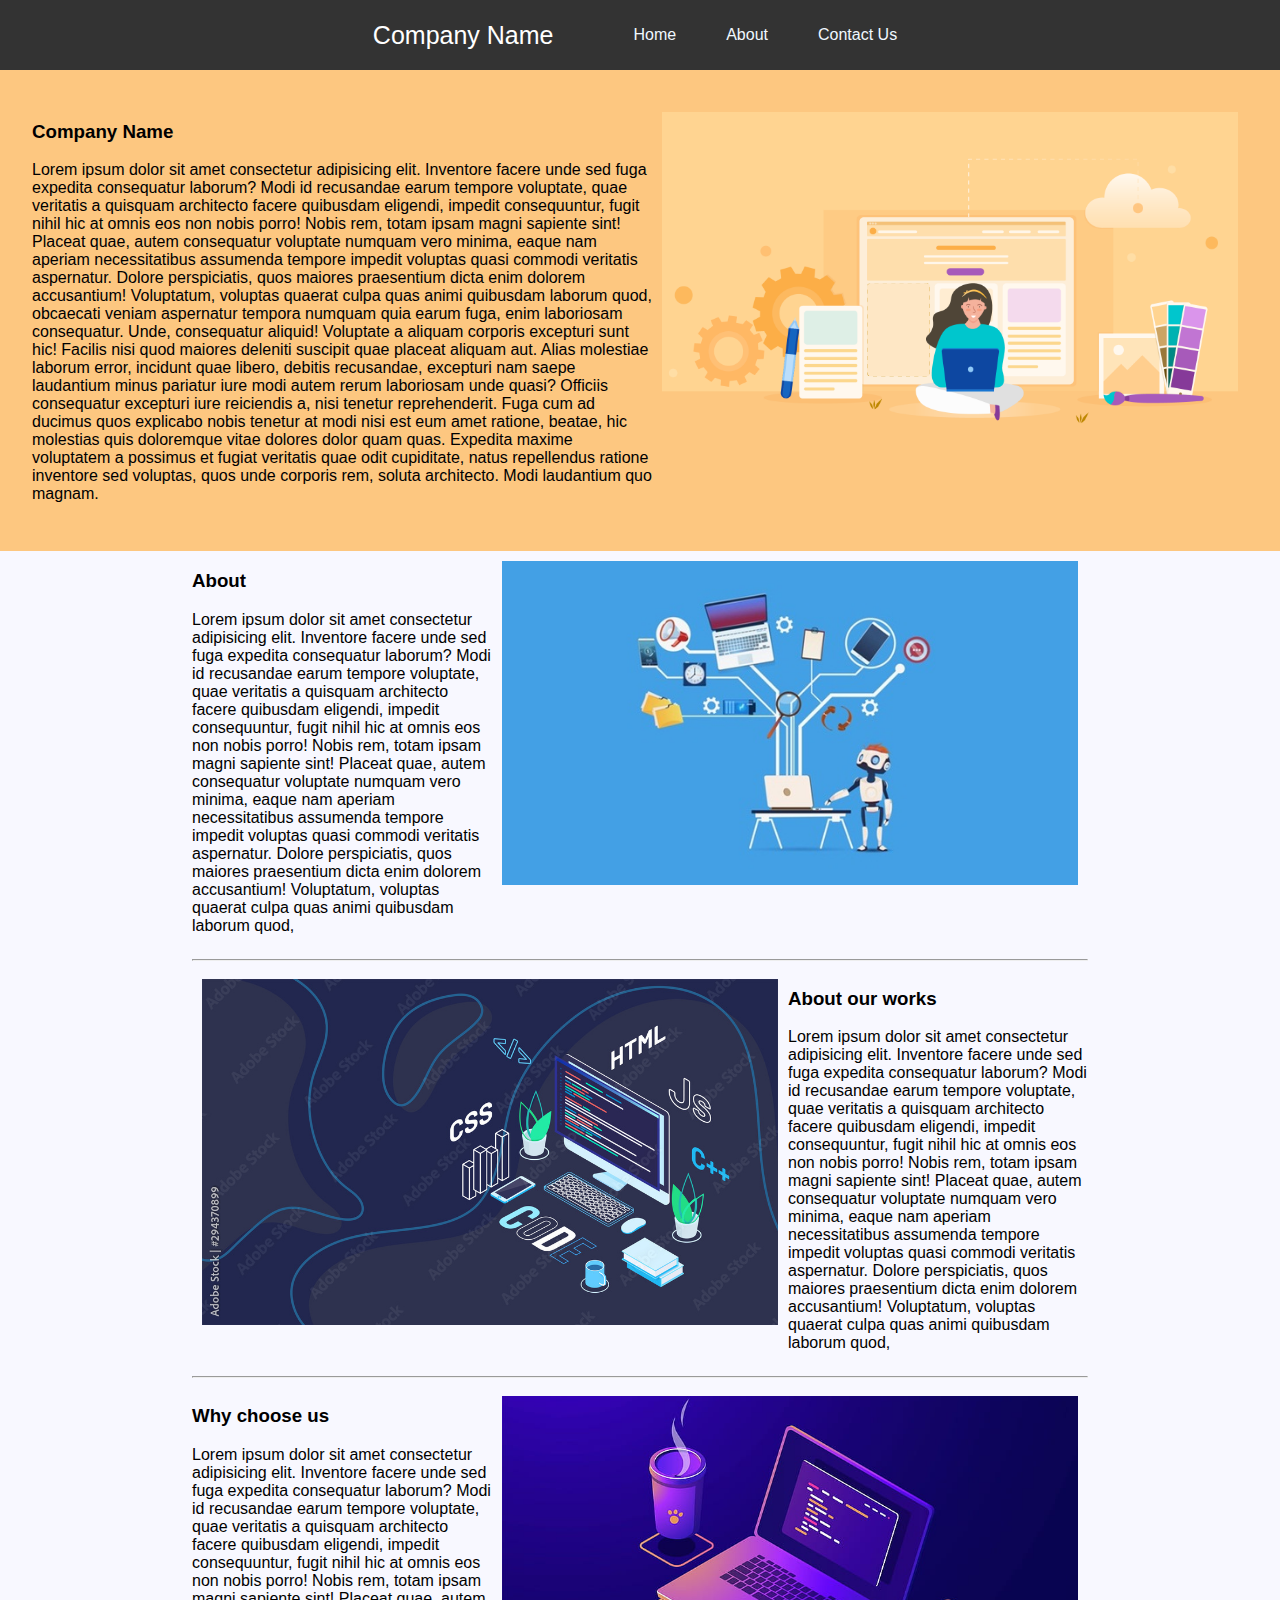
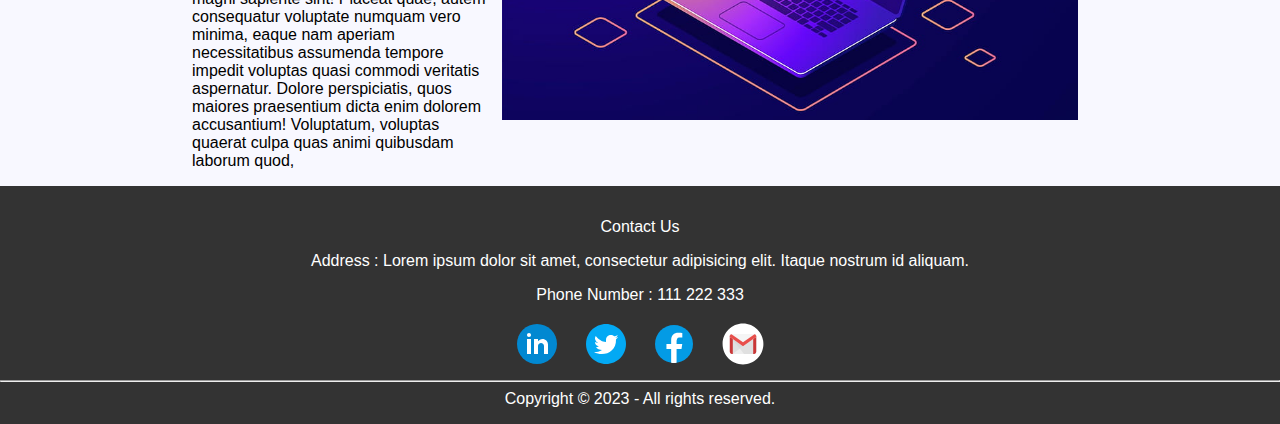
<file: Task_1/index.html>
<!DOCTYPE html>
<html lang="en">

<head>
    <meta charset="UTF-8">
    <meta name="viewport" content="width=device-width, initial-scale=1.0">
    <link rel="stylesheet" href="style.css">
    <link rel="shortcut icon" href="./images/icons8-tech-16.png" type="image/x-icon">
    <title>Landing Page</title>
</head>

<body>
    <div>
        <header>
            <nav>
                <div class="navbar-container">
                    <a class="brand-name" href="#">Company Name</a>
                    <ul class="navbar-list">
                        <li><a href="#">Home</a></li>
                        <li><a href="#about">About</a></li>
                        <li><a href="#contactUs">Contact Us</a></li>
                    </ul>
                </div>
            </nav>
        </header>
        <main>
            <div class="introduction">
                <div class="intro-left">
                    <h3>Company Name</h3>
                    <p>Lorem ipsum dolor sit amet consectetur adipisicing elit. Inventore facere unde sed fuga expedita
                        consequatur laborum? Modi id recusandae earum tempore voluptate, quae veritatis a quisquam
                        architecto facere quibusdam eligendi, impedit consequuntur, fugit nihil hic at omnis eos non
                        nobis porro! Nobis rem, totam ipsam magni sapiente sint! Placeat quae, autem consequatur
                        voluptate numquam vero minima, eaque nam aperiam necessitatibus assumenda tempore impedit
                        voluptas quasi commodi veritatis aspernatur. Dolore perspiciatis, quos maiores praesentium dicta
                        enim dolorem accusantium! Voluptatum, voluptas quaerat culpa quas animi quibusdam laborum quod,
                        obcaecati veniam aspernatur tempora numquam quia earum fuga, enim laboriosam consequatur. Unde,
                        consequatur aliquid! Voluptate a aliquam corporis excepturi sunt hic! Facilis nisi quod maiores
                        deleniti suscipit quae placeat aliquam aut. Alias molestiae laborum error, incidunt quae libero,
                        debitis recusandae, excepturi nam saepe laudantium minus pariatur iure modi autem rerum
                        laboriosam unde quasi? Officiis consequatur excepturi iure reiciendis a, nisi tenetur
                        reprehenderit. Fuga cum ad ducimus quos explicabo nobis tenetur at modi nisi est eum amet
                        ratione, beatae, hic molestias quis doloremque vitae dolores dolor quam quas. Expedita maxime
                        voluptatem a possimus et fugiat veritatis quae odit cupiditate, natus repellendus ratione
                        inventore sed voluptas, quos unde corporis rem, soluta architecto. Modi laudantium quo magnam.
                    </p>
                </div>
                <div class="intro-right">
                    <img src="./images/intro-img.png" alt="">  
                </div>
            </div>
            <div class="about" id="about">
                <div class="about-1">
                    <div >
                        <h3>About</h3>
                        <p>Lorem ipsum dolor sit amet consectetur adipisicing elit. Inventore facere unde sed fuga expedita
                            consequatur laborum? Modi id recusandae earum tempore voluptate, quae veritatis a quisquam
                            architecto facere quibusdam eligendi, impedit consequuntur, fugit nihil hic at omnis eos non
                            nobis porro! Nobis rem, totam ipsam magni sapiente sint! Placeat quae, autem consequatur
                            voluptate numquam vero minima, eaque nam aperiam necessitatibus assumenda tempore impedit
                            voluptas quasi commodi veritatis aspernatur. Dolore perspiciatis, quos maiores praesentium dicta
                            enim dolorem accusantium! Voluptatum, voluptas quaerat culpa quas animi quibusdam laborum quod,
                        </p>
                    </div>
                    <div>
                        <img src="./images/intro-img-1.jpeg" alt="">  
                    </div>
                </div>
                <hr>
                <div class="about-2">
                    <div>
                        <img src="./images/intro-img-2.png" alt="">  
                    </div>
                    <div >
                        <h3>About our works</h3>
                        <p>Lorem ipsum dolor sit amet consectetur adipisicing elit. Inventore facere unde sed fuga expedita
                            consequatur laborum? Modi id recusandae earum tempore voluptate, quae veritatis a quisquam
                            architecto facere quibusdam eligendi, impedit consequuntur, fugit nihil hic at omnis eos non
                            nobis porro! Nobis rem, totam ipsam magni sapiente sint! Placeat quae, autem consequatur
                            voluptate numquam vero minima, eaque nam aperiam necessitatibus assumenda tempore impedit
                            voluptas quasi commodi veritatis aspernatur. Dolore perspiciatis, quos maiores praesentium dicta
                            enim dolorem accusantium! Voluptatum, voluptas quaerat culpa quas animi quibusdam laborum quod,
                        </p>
                    </div>
                </div>
                <hr>
                <div class="about-3">
                    <div >
                        <h3>Why choose us</h3>
                        <p>Lorem ipsum dolor sit amet consectetur adipisicing elit. Inventore facere unde sed fuga expedita
                            consequatur laborum? Modi id recusandae earum tempore voluptate, quae veritatis a quisquam
                            architecto facere quibusdam eligendi, impedit consequuntur, fugit nihil hic at omnis eos non
                            nobis porro! Nobis rem, totam ipsam magni sapiente sint! Placeat quae, autem consequatur
                            voluptate numquam vero minima, eaque nam aperiam necessitatibus assumenda tempore impedit
                            voluptas quasi commodi veritatis aspernatur. Dolore perspiciatis, quos maiores praesentium dicta
                            enim dolorem accusantium! Voluptatum, voluptas quaerat culpa quas animi quibusdam laborum quod,
                        </p>
                    </div>
                    <div>
                        <img src="./images/intro-img-3.png" alt=""> 
                    </div>
                </div>
            </div>
        </main>
        <footer id="contactUs">
            <p >Contact Us</p>
            <p class="address">Address : Lorem ipsum dolor sit amet, consectetur adipisicing elit. Itaque nostrum id aliquam.</p>
            <p class="address">Phone Number : 111 222 333</p>
            <div class="social-icons">
                <a href="" target="_blank" title="Linkedin"><img src="./images/icons8-linkedin.svg" alt="Linkedin"></a>
                <a href="" target="_blank" title="Twitter"><img src="./images/icons8-twitter.svg" alt="Twitter"></a>
                <a href="" target="_blank" title="Facebook"><img src="./images/icons8-facebook.svg" alt="Facebook"></a>
                <a  href="mailto:someone@example.com" target="_blank" title="Gmail"><img src="./images/icons8-gmail.svg" alt="Gmail"></a>
            </div>
            <hr>
            Copyright &#169; 2023 - All rights reserved.       
        </footer>
    </div>
</body>

</html>
</file>
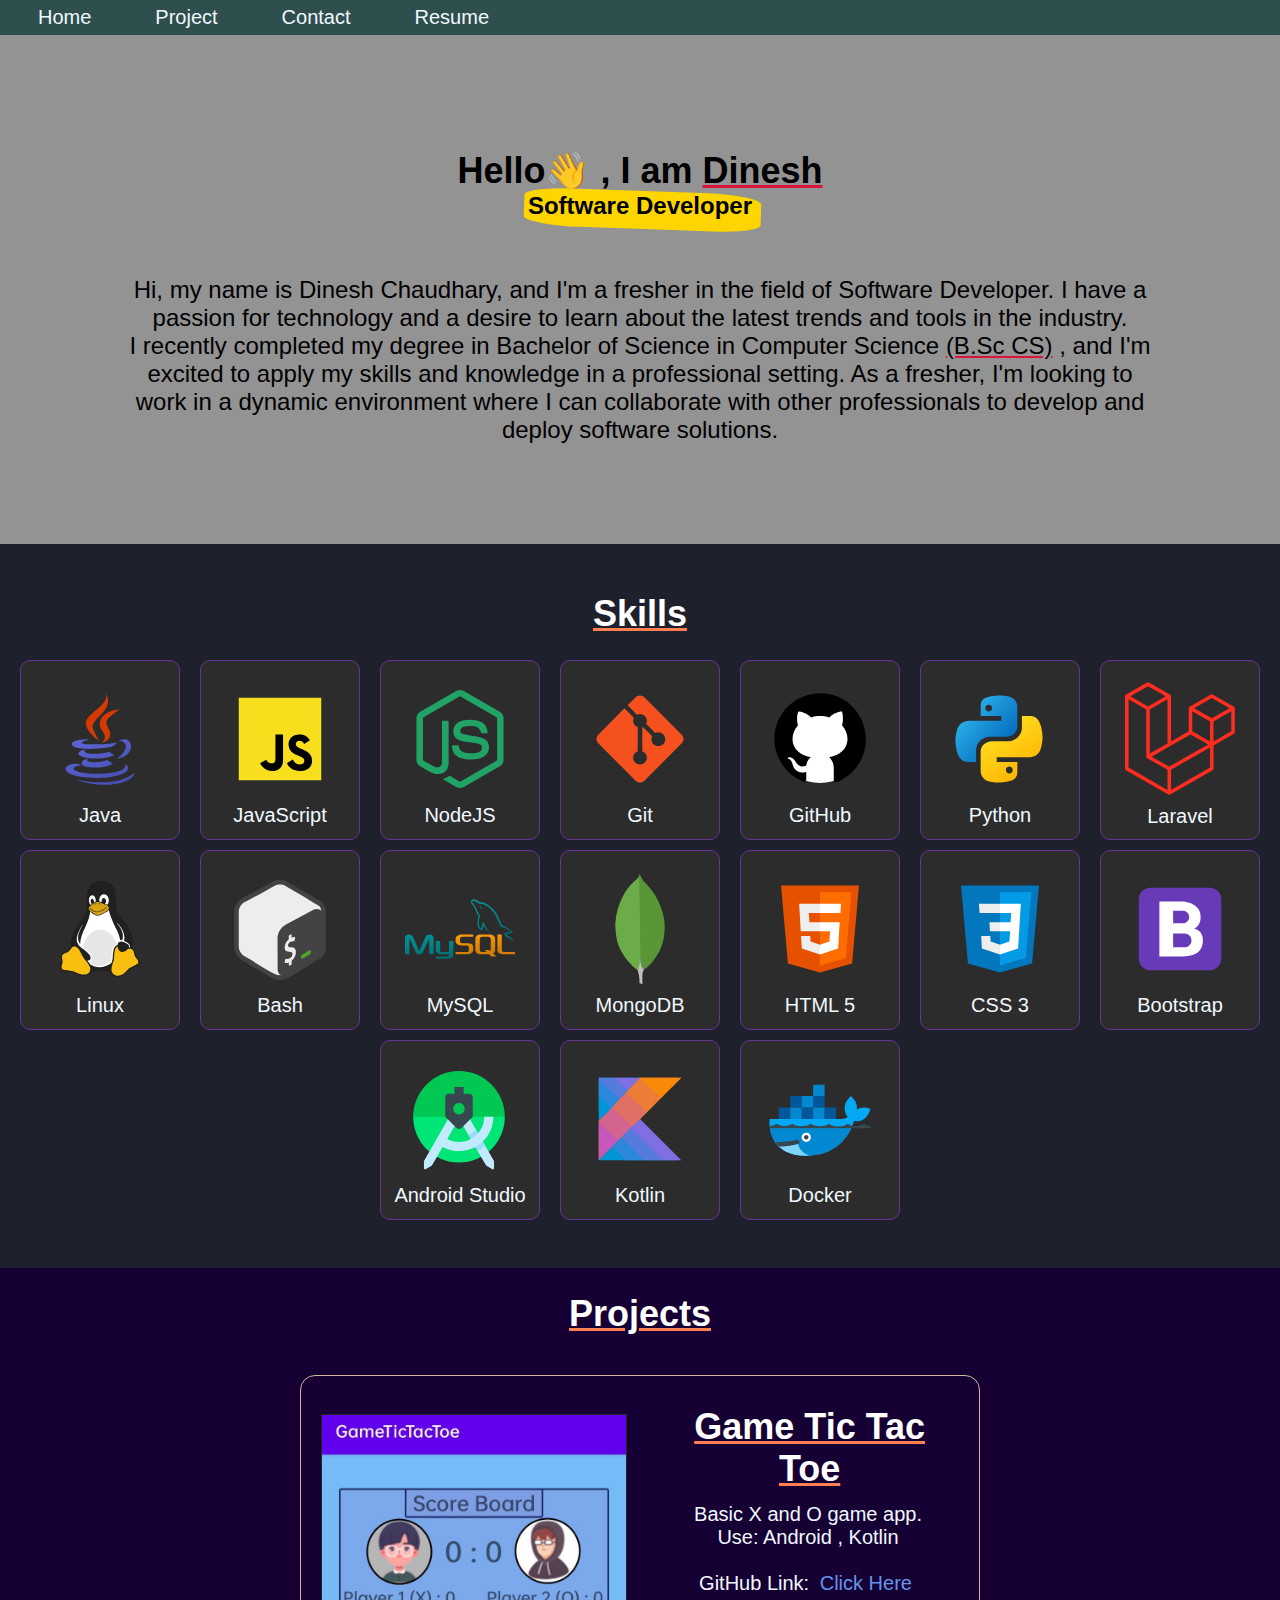
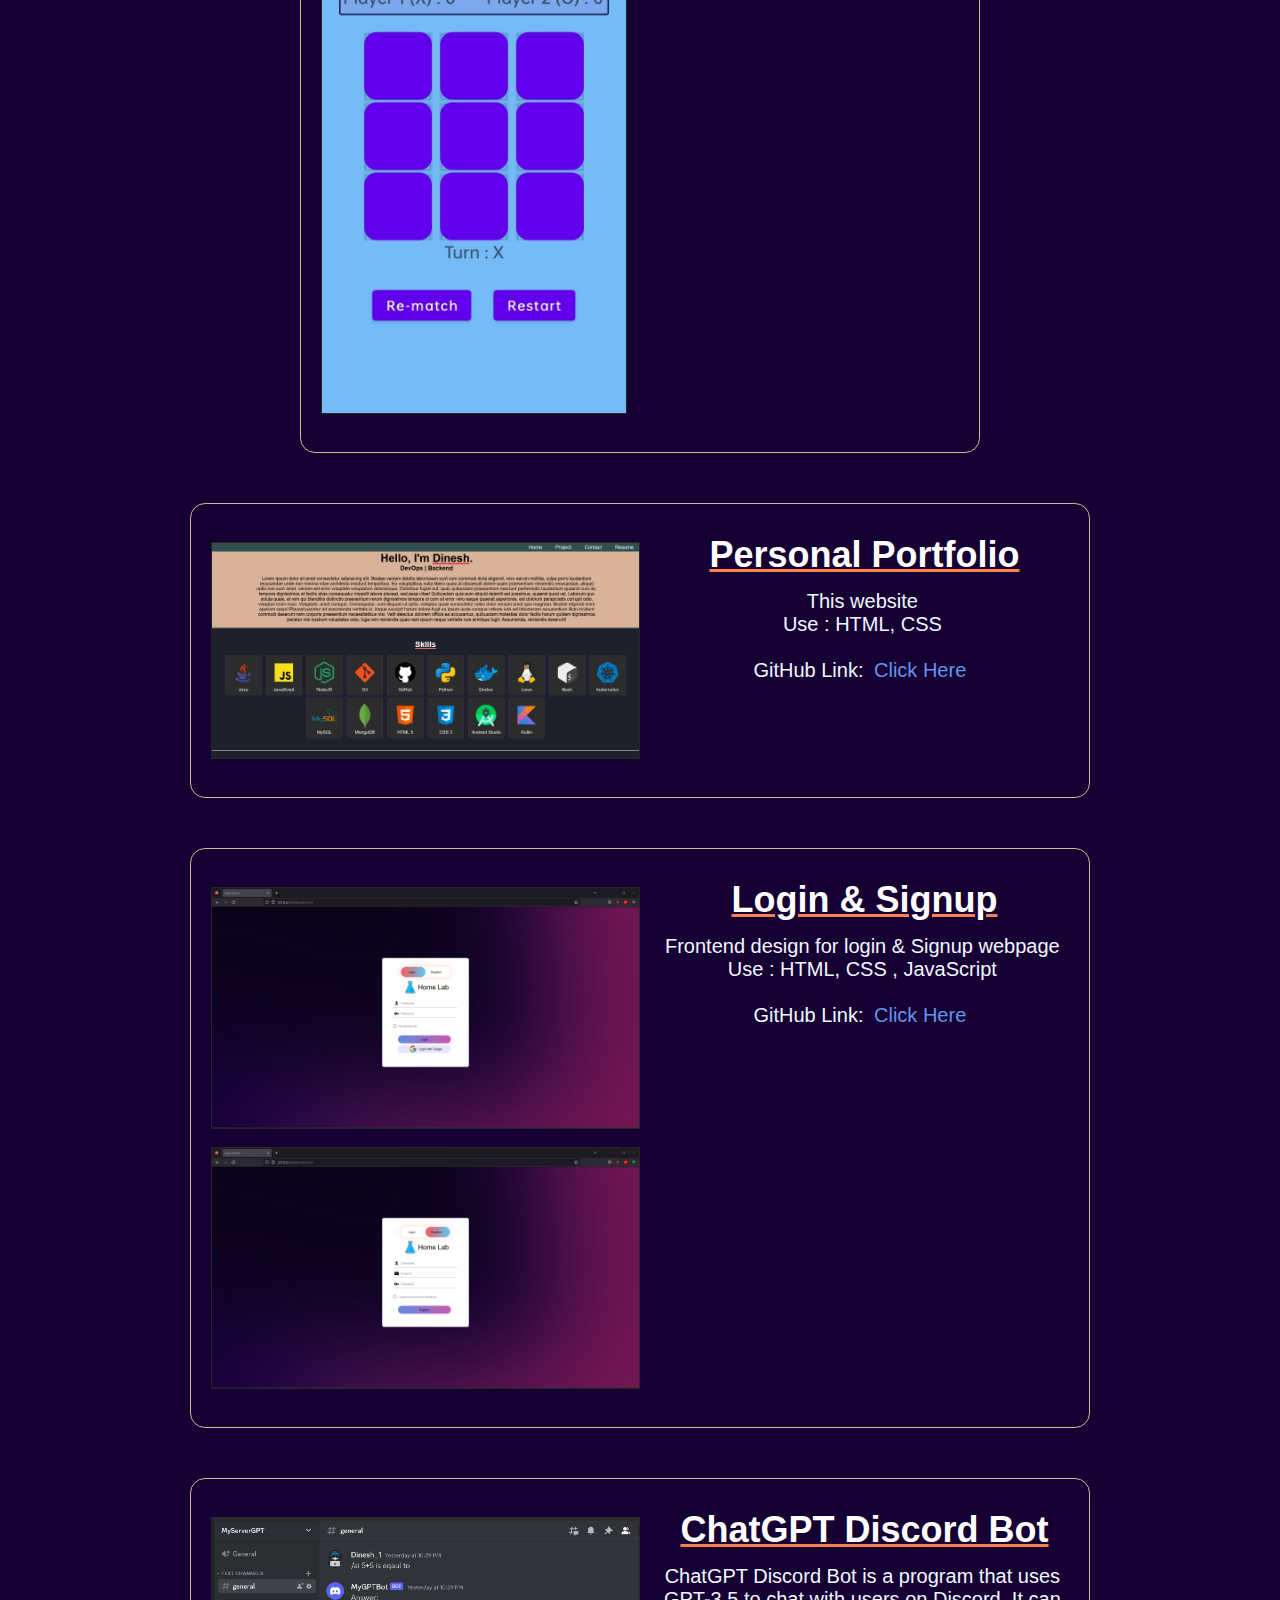
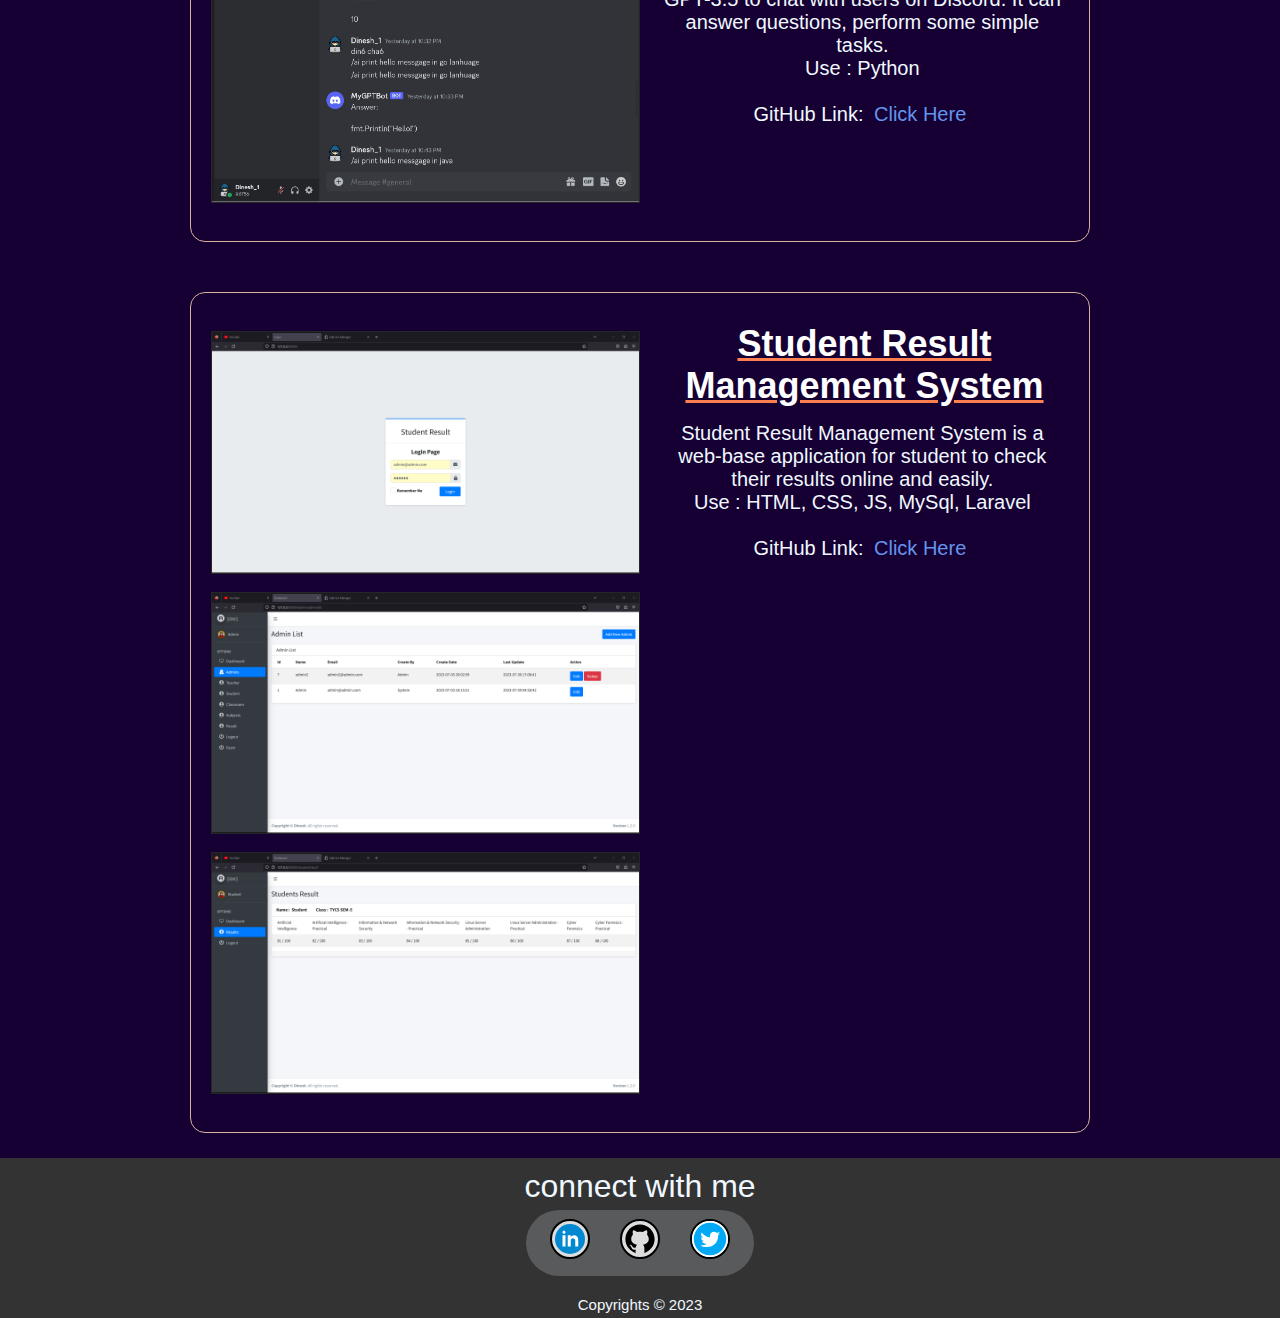
<file: Task_2/index.html>
<!DOCTYPE html>
<html lang="en">

<head>
    <meta charset="UTF-8" />
    <meta http-equiv="X-UA-Compatible" content="IE=edge" />
    <meta name="viewport" content="width=device-width, initial-scale=1.0" />
    <link rel="stylesheet" href="style.css" />
    <link rel="shortcut icon" href="./Photos/favicon.png" type="image/x-icon" />
    <title>Welcome Developers</title>
</head>

<body>
    <div class="navbar">
        <li><a href="./index.html">Home</a></li>
        <li><a href="#projects">Project</a></li>
        <li><a href="#contact">Contact</a></li>
        <li><a href="./Resume/temp-resume.png" target="_blank">Resume</a></li>
    </div>

    <div class="info">
        <h2>
            Hello👋 , I am <span class="underlineThis">Dinesh</span>
        </h2>
        <div class="highlight-container">
            <h4 class="highlight">Software Developer</h4>
        </div>
        <br />
        <br />
        <br />
        <p class="myInfoDiscription">
            Hi, my name is Dinesh Chaudhary, and I'm a fresher in the field of
            Software Developer. I have a passion for technology and a desire to
            learn about the latest trends and tools in the industry.
            <br />
            I recently completed my degree in Bachelor of Science in Computer
            Science <span class="underlineThis">(B.Sc CS)</span> , and I'm excited
            to apply my skills and knowledge in a professional setting. As a
            fresher, I'm looking to work in a dynamic environment where I can
            collaborate with other professionals to develop and deploy software
            solutions.
        </p>
    </div>

    <div class="skills-container" id="skills">
        <h2>Skills</h2>
        <div class="skills-list">
            <li>
                <a href=""><img src="./Photos/icons-java.svg" alt="" />Java</a>
            </li>
            <li>
                <a href=""><img src="./Photos/icons-javascript.svg" alt="" />JavaScript</a>
            </li>
            <li>
                <a href=""><img src="./Photos/icons8-node-js.svg" alt="" />NodeJS</a>
            </li>
            <li>
                <a href=""><img src="./Photos/icons8-git.svg" alt="" class="" />Git</a>
            </li>
            <li>
                <a href=""><img src="./Photos/icons8-github.svg" alt="" />GitHub</a>
            </li>
            <li>
                <a href=""><img src="./Photos/icons8-python.svg" alt="" />Python</a>
            </li>
            <li>
                <a href=""><img src="./Photos/laravel-icon.svg" alt="" />Laravel</a>
            </li>
            <li>
                <a href=""><img src="./Photos/linux-svgrepo-com.svg" alt="" />Linux</a>
            </li>
            <li>
                <a href=""><img src="./Photos/icons8-bash.svg" alt="" />Bash</a>
            </li>
            <li>
                <a href=""><img src="./Photos/icons8-mysql-logo.svg" alt="" />MySQL</a>
            </li>
            <li>
                <a href=""><img src="./Photos/mongodb-icon.svg" alt="" />MongoDB</a>
            </li>
            <li>
                <a href=""><img src="./Photos/bxl-html5.svg" alt="" />HTML 5</a>
            </li>
            <li>
                <a href=""><img src="./Photos/icons8-css3.svg" alt="" />CSS 3</a>
            </li>
            <li>
                <a href=""><img src="./Photos//icons8-bootstrap.svg" alt="" />Bootstrap</a>
            </li>
            <li>
                <a href=""><img src="./Photos/icons8-android-studio.svg" alt="" />Android
                    Studio</a>
            </li>
            <li>
                <a href=""><img src="./Photos/icons8-kotlin.svg" alt="" />Kotlin</a>
            </li>
            <li>
                <a href=""><img src="./Photos/icons8-docker.svg" alt="" />Docker</a>
            </li>
        </div>
    </div>

    <div class="projects-container" id="projects">
        <h2>Projects</h2>
        <div class="projects-list">
            <!-- Project 1  -->
            <div class="project-div">
                <span>
                    <a href="./Photos/projects1.jpg" target="_blank">
                        <img src="./Photos/projects1.jpg" alt="" />
                    </a>
                </span>
                <span>
                    <h2>Game Tic Tac Toe</h2>
                    <p>
                        Basic X and O game app.<br />
                        Use: Android , Kotlin <br /><br />
                        GitHub Link:
                        <a href="https://github.com/DineshPC/game-tic-tac-toe-app" alt="" target="_blank">Click Here</a>
                    </p>
                </span>
            </div>

            <!-- Project 2  -->
            <div class="project-div">
                <span>
                    <a href="./Photos/projects2.png" target="_blank">
                        <img src="./Photos/projects2.png" alt="" />
                    </a>
                </span>
                <span>
                    <h2>Personal Portfolio</h2>
                    <p>
                        This website<br />
                        Use : HTML, CSS<br /><br />
                        GitHub Link: <a href="https://dineshpc.github.io/CODSOFT/Task_2/" alt="">Click Here</a>
                    </p>
                </span>
            </div>

            <!-- Project 3  -->
            <div class="project-div">
                <span>
                    <a href="./Photos/projects3-1.png" target="_blank">
                        <img src="./Photos/projects3-1.png" alt="" />
                    </a>
                    <a href="./Photos/projects3-2.png" target="_blank">
                        <img src="./Photos/projects3-2.png" alt="" />
                    </a>
                </span>
                <span>
                    <h2>Login & Signup</h2>
                    <p>
                        Frontend design for login & Signup webpage<br />
                        Use : HTML, CSS , JavaScript<br /><br />
                        GitHub Link: <a href="" alt="Not Available">Click Here</a>
                    </p>
                </span>
            </div>

            <!-- Project 4  -->
            <div class="project-div">
                <span>
                    <a href="./Photos/projects4-2.png" target="_blank">
                        <img src="./Photos/projects4-2.png" alt="" />
                    </a>
                </span>
                <span>
                    <h2>ChatGPT Discord Bot</h2>
                    <p>
                        ChatGPT Discord Bot is a program that uses GPT-3.5 to chat with
                        users on Discord. It can answer questions, perform some simple
                        tasks.<br />
                        Use : Python<br /><br />
                        GitHub Link: <a href="https://github.com/DineshPC/ChatGPT-discord-bot" alt="">Click Here</a>
                    </p>
                </span>
            </div>

            <!-- Project 5  -->
            <div class="project-div">
                <span>
                    <a href="./Photos/project5_1.png" target="_blank">
                        <img src="./Photos/project5_1.png" alt="" />
                    </a>
                    <a href="./Photos/project5_2.png" target="_blank">
                        <img src="./Photos/project5_2.png" alt="" />
                    </a>
                    <a href="./Photos/project5_3.png" target="_blank">
                        <img src="./Photos/project5_3.png" alt="" />
                    </a>
                </span>
                <span>
                    <h2>Student Result Management System</h2>
                    <p>
                        Student Result Management System is a web-base application for student to check their results
                        online and easily.<br />
                        Use : HTML, CSS, JS, MySql, Laravel<br /><br />
                        GitHub Link: <a href="https://github.com/DineshPC/Student-Result-Management" alt="">Click
                            Here</a>
                    </p>
                </span>
            </div>
        </div>
    </div>

    <div class="contact" id="contact">
        connect with me
        <div class="connectIcon">
            <li>
                <a href="https://www.linkedin.com/in/dinesh-chaudhary-a932a9245" target="_blank"><img
                        src="./Photos/icons8-linkedin-circled.svg" alt="" class="iconBorder" title="LinkedIn" /></a>
            </li>
            <li>
                <a href="https://github.com/DineshPC" target="_blank"><img src="./Photos/icons-github.svg" alt=""
                        class="iconBorder" title="GitHub" /></a>
            </li>
            <li>
                <a href="https://twitter.com/DineshCh2003?t=7vxNnnnMJgzTYHcyOYHZFw&s=08" target="_blank"><img
                        src="./Photos/icons-twitter.svg" alt="" class="iconBorder" title="Twitter" /></a>
            </li>
        </div>
    </div>
    <div class="copyrights">
        <p>Copyrights &#169; 2023</p>
    </div>
</body>

</html>
</file>
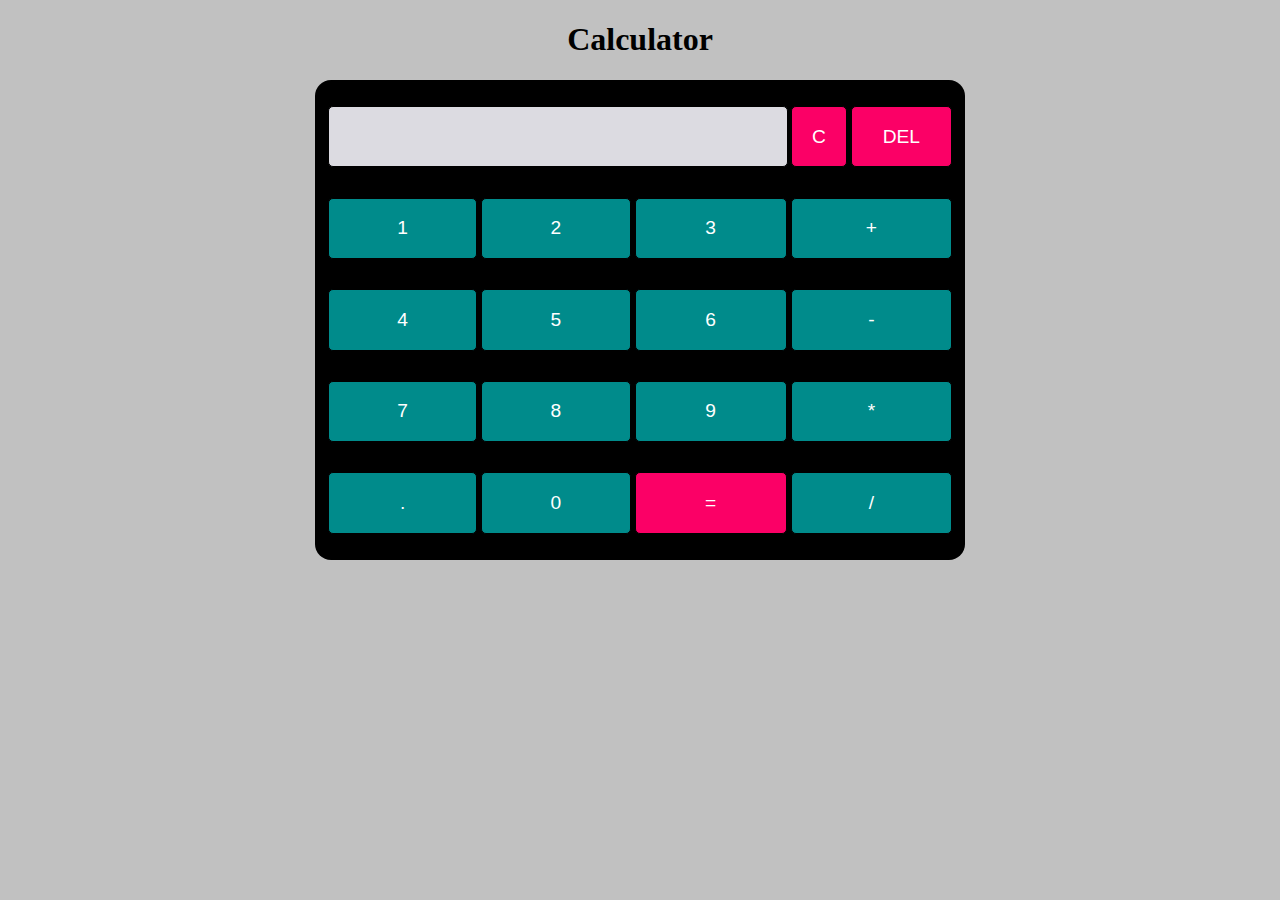
<file: Task_3/index.html>
<!DOCTYPE html>
<html lang="en">
<head>
    <meta charset="UTF-8">
    <meta name="viewport" content="width=device-width, initial-scale=1.0">
    <title>Simple Calculator</title>
    <link rel="stylesheet" href="style.css">
</head>

<body>

    <div>
        <h1 class="heading">Calculator</h1>
        <table class="calculator">
            <tr>
                <td colspan="3"><input class="display-box" type="text" id="result" disabled> </td>
                <td> <input type="button" value="C" onclick="clearScreen()" id="btn"> </td>
                <td> <input type="button" value="DEL" onclick="clearLastValue()" id="btn"> </td>
            </tr>
            <tr>
                <td> <input type="button" value="1" onclick="display('1')"> </td>
                <td> <input type="button" value="2" onclick="display('2')"> </td>
                <td> <input type="button" value="3" onclick="display('3')"> </td>
                <td colspan="2"> <input type="button" value="+" onclick="display('+')"> </td>

            </tr>
            <tr>
                <td> <input type="button" value="4" onclick="display('4')"> </td>
                <td> <input type="button" value="5" onclick="display('5')"> </td>
                <td> <input type="button" value="6" onclick="display('6')"> </td>
                <td colspan="2"> <input type="button" value="-" onclick="display('-')"> </td>
            </tr>
            <tr>
                <td> <input type="button"   value="7" onclick="display('7')"> </td>
                <td> <input type="button" value="8" onclick="display('8')"> </td>
                <td> <input type="button" value="9" onclick="display('9')"> </td>
                <td colspan="2"> <input type="button" value="*" onclick="display('*')"> </td>
            </tr>
            <tr>
                <td> <input type="button" value="." onclick="display('.')"> </td>
                <td> <input type="button" value="0" onclick="display('0')"> </td>
                <td> <input type="button" value="=" onclick="calculate()" id="btn"> </td>
                <td colspan="2"> <input type="button" value="/" onclick="display('/')"> </td>
            </tr>
        </table>
    </div>

    <script src="script.js"></script>

</body>

</html>
</file>
<file: Task_1/style.css>
body {
    margin: 0;
    padding: 0;
    width: 100%;
    min-width: fit-content;
    font-family: Arial, Helvetica, sans-serif;
}

nav {
    min-width: fit-content;
    height: auto;
    background-color: hsl(0, 0%, 20%);
    color: #fff;
}

.brand-name {
    text-decoration: none;
    color: #fff;
    display: block;
    float: left;
    padding: 10px ;
    font-size: 25px;
}

.navbar-container{
    display: flex;
    justify-content: center;
    align-items: center;
}

.navbar-list {
    list-style: none;
    display: flex;
    justify-content: flex-end;
}

.navbar-list li {
    padding: 10px ;
    margin-left: 20px;
    margin-right: 10px; 
}

.navbar-list li:hover {
    background-color: dimgray;
    pointer-events: painted;
    transform: scale(1.1); 
    text-decoration: underline 2px solid red;
    transition: transform 500ms ;
    transition-property: transform background-color;
}

.navbar-list li a {
    text-decoration: none;
    color: aliceblue;
}

footer {
    background-color: #333;
    text-align: center;
    color: #fff;
    padding-top: 1rem;
    padding-bottom: 1rem;
}

footer img{
    padding-left: 0.5rem;
    padding-right: 0.5rem;
}

footer img:hover{
    scale: 1.2;

}

.introduction{
    display: flex;
    column-count: 2;
    padding: 2rem;
    background-color: #fdc780;
}

.introduction img{
    max-height: 500px;
    float: right;
    width: 45vw;
    padding: 10px;
}

.intro-right{
    width: 50%;
    float: right;
}

.address {
    padding-left: 20%;
    padding-right: 20%;
}

.about {
    padding-left: 15%;
    padding-right: 15%;
    background-color: ghostwhite;
}

.about-1{
    display: flex;
    column-count: 2;
}

.about-1 img{
    max-height: 400px;
    float: right;
    max-width: 45vw;
    padding: 10px;
}

.about-2{
    display: flex;
    column-count: 2;
}

.about-2 img{
    max-height: 400px;
    float: right;
    max-width: 45vw;
    padding: 10px;
}

.about-3{
    display: flex;
    column-count: 2;
}

.about-3 img{
    max-height: 400px;
    float: right;
    max-width: 45vw;
    padding: 10px;
}

@media screen and (max-width: 1200px) {
    .about {
        padding-left: 5%;
        padding-right: 5%;
    }
}

@media screen and (max-width: 900px) {
    .about {
        padding-left: 5%;
        padding-right: 5%;
    }

    .about-1{
        flex-wrap: wrap;
    }

    .about-1 img{
        max-height: 400px;
        max-width: 85vw;
    }

    .about-2{
        flex-wrap: wrap;
    }

    .about-2 img{
        max-height: 400px;
        max-width: 85vw;
    }

    .about-3{
        flex-wrap: wrap;
    }

    .about-3 img{
        max-height: 400px;
        max-width: 85vw;
    }

    .introduction{
        flex-wrap: wrap;
    }

    .introduction img {
        width: 85vw;
        float: none;
    }
}
</file>
<file: Task_2/style.css>
* {
    /* background-color :rgb(216, 189, 153); */
    margin: 0;
    padding: 0;
    box-sizing: border-box;
    font-family: "Roboto", sans-serif;
}

body {
    width: 100%;
    overflow-x: hidden;
}

html {
    scroll-behavior: smooth;
    /* overflow-x: hidden; */
}

/* Scrollbar Design */
::-webkit-scrollbar {
    width: 3px;
}

::-webkit-scrollbar-track {
    background: ivory

}

::-webkit-scrollbar-thumb {
    background-color: #888;
}

::-webkit-scrollbar-thumb:hover {
    background-color: #555;
}

ul {
    list-style-type: none;
    justify-content: center;
    display: flex;
    margin: 3px auto;
    color: aliceblue;
}

li {
    list-style: none;
    margin: 0px 15px;
}

.navbar a {
    
    text-decoration: none;
    color: aliceblue;
    margin: 5px;
    font-size: 1.25rem;
    font-family: "Roboto", sans-serif;
    padding: 0px 12px;
}

.navbar {
    z-index: 999;
    display: flex;
    flex-direction: row;
    align-items: center;
    padding: 6px;
    margin: 0px;
    background-color: darkslategrey;
    background-size: cover;
    position: fixed;
    width: 100%;
    margin-top: 0px;
}

.navbar a:hover {
    background-color: #ddd;
    color: black;
    border-radius: 10px;
    transition: 0.2s ease-out;
    text-decoration: underline black;
}

.owner {
    color: black;
    text-decoration: underline;
    text-decoration-color: crimson;
}


.info {
    background-color: #939393;
    color: black;
    padding: 150px 0px 100px 0px;
    text-align: center;
    align-items: center;
    font-size: 1.5rem;
    width: 100%;
}

.underlineThis {
    text-decoration: underline;
    text-decoration-color: crimson;
}

.myInfoDiscription {
    padding: 0% 10%;
    text-align: center;
    align-items: center;
}

.highlight-container,
.highlight {
    position: relative;
}

.highlight-container {
    display: inline-block;
}

.highlight-container:before {
    content: " ";
    display: block;
    height: 90%;
    width: 100%;
    margin-left: -3px;
    margin-right: -3px;
    position: absolute;
    background: #ffd500;
    transform: rotate(2deg);
    top: -1px;
    left: -1px;
    border-radius: 20% 25% 20% 24%;
    padding: 10px 3px 3px 10px;
}


.myInformation {
    display: flex;
    justify-content: center;
    align-items: center;
    flex-direction: column;
    padding: 40px 0px;
    background-color: rgb(216, 178, 153);
    position: relative;
    margin-top: 34px;
    width: 100%;
}

.myInformation h1 {
    font-size: 50px;
}

.myInformation p {
    font-size: 20px;
    position: relative;
    width: 80%;
    margin: 1% 2%;
    text-align: center;
}

.skills-container {
    background-color: #1e202c;
    text-align: center;
    padding: 1.5rem 0rem 3rem;
    width: 100%;
    justify-content: center;
}

.skills-container h2 {
    text-align: center;
    color: white;
    padding: 20px;
    margin: 5px;
    font-size: 36px;
    text-decoration: underline;
    text-decoration-color: coral;
    text-decoration-thickness: 3px;
}

.skills-list {
    display: flex;
    justify-content: center;
    align-items: center;
    width: 100%;
    height: 100%;
    grid-gap: 10px;
    flex-wrap: wrap;
}

.skills-list li {
    display: flex;
    justify-content: center;
    align-items: center;
    width: 160px;
    height: 180px;
    border: 1px solid rebeccapurple;
    margin-left: 5px;
    margin-right: 5px;
    flex-wrap: wrap;
    border-radius: 10px;
    background-color: #2c2c2c;
    overflow-wrap: normal;
}

.skills-list a {
    font-size: 20px;
    text-decoration: none;
    color: aliceblue;
    margin: 5px;
    pointer-events: none;
    cursor: default;
}

.skills-list img {
    width: 110px;
    height: 100%;
    object-fit: cover;
    display: flex;
    justify-content: center;
    max-height: 50%;
    margin: 10px;
}

/* Project Css start */
.projects-container {

    background-color: #160033;
    text-align: center;
    padding: 5px;
    justify-content: center;
    width: 100%;
}

.projects-container h2 {
    text-align: center;
    color: white;
    padding: 10px;
    margin: 10px;
    font-size: 36px;
    text-decoration: underline;
    text-decoration-color: coral;
    text-decoration-thickness: 3px;
}

.projects-list {
    margin: auto;
    display: flex;
    justify-content: center;
    align-items: center;
    text-align: center;
    max-width: 1000px;
    height: 100%;
    grid-gap: 10px;
    flex-wrap: wrap;
    color: aliceblue;
    position: relative;
    width: 100% ;
}

.projects-list img {
    justify-content: center;
    position: relative;
    margin: 0px 0px 0px 0px;
    max-width: 100%;
    max-height: 600px;
    border: 1px solid #262626;
    display: block;
}

.project-div {
    border: 1px solid rgb(216, 178, 153);
    display: grid;
    grid-template-columns: [one] 50% [two] 50%;
    grid-gap: 10px;
    margin: 20px;   
    border-radius: 15px;
    position: relative;
    max-width: 90%;
    display: inline-grid;
    padding: 20px;
}

.projects-container a {
    color: cornflowerblue;
    margin: 5px;
    text-decoration: none;
}

.projects-container a:hover {
    text-decoration: underline;
}

.project-div p {
    font-size: 20px;
    width: 95%;
    margin: 1% 2%;
    text-align: center;
}

.project-div h2 {
    text-align: center;
    width: 95%;
    margin: auto;
}

@media only screen and (max-width: 720px) {
    .project-div {
        grid-template-columns: [one] 95%;
        grid-template-columns: auto ;
    }
}

@media only screen and (max-width: 550px) {
    .navbar {
        display: block;
        justify-content: center;
        align-items: center;
        text-align: center;
        padding: 5px;
        margin: 0px;
        background-color: darkslategrey;
        position: absolute;
        width: 100%;
        top: 0;
    }

    .myInformation {
        top: 4.4rem;
    }

}

@media only screen and (max-width: 450px) {
    .skills-list li {
        display: inline-flex;
        justify-content: center;
        align-items: center;
        flex-basis: calc(15% - 100px);
    }

    .skills-list a {
        overflow: auto;
        font-size: 20px;
    }
}

.contact {
    width: 100%;
    display: flex;
    justify-content: center;
    align-items: center;
    flex-direction: column;
    padding: 10px 0px 10px 0px;
    background-color: #333333;
    text-align: center;
    font-size: 32px;
    color: aliceblue;
}

.connectIcon {
    display: flex;
    justify-content: center;
    align-items: center;
    flex-direction: row;
    padding: 9px;
    margin: 5px 5px;
    text-align: center;
    color: aliceblue;
    border-radius: 45px;
    background-color: rgb(240 248 255 / 20%);
    backdrop-filter: blur(20px);
}

.iconBorder {
    border: 2px solid black;
    border-radius: 25px;
    width: 40px;
    background-color: #ddd;
}

.iconBorder:hover {
    width: 45px;
    transition: 0.2s ease-out;
}

.copyrights {
    display: flex;
    justify-content: center;
    flex-direction: row;
    padding: 5px;
    background-color: #333333;
    text-align: center;
    font-size: 15px;
    color: aliceblue;
    width: 100%;
}
</file>
<file: Task_3/style.css>
body {
    background-color: #c1c1c1;
}

.heading {
    text-align: center;
}

.calculator {
    padding: 10px;
    border-radius: 1rem;
    height: 480px;
    width: 650px;   
    margin: auto;
    background-color: black;
}

.display-box {
    background-color: #dcdbe1;
    border: solid black 0.5px;
    color: black;
    border-radius: 5px;
    width: 99%;
    height: 65%;
    font-size: large;
}

#btn {
    background-color: #fb0066;
}

input[type=button] {
    background-color: darkcyan;
    color: white;
    border: solid black 0.5px;
    width: 100%;
    border-radius: 5px;
    height: 70%;
    font-size: larger;
}

input:active[type=button] {
    background: #e5e5e5;
    -webkit-box-shadow: inset 0px 0px 5px #c1c1c1;
    -moz-box-shadow: inset 0px 0px 5px #c1c1c1;
    box-shadow: inset 0px 0px 5px #c1c1c1;
}

#btn:active[type=button] {
    background: #e5e5e5;
    -webkit-box-shadow: inset 0px 0px 5px #c1c1c1;
    -moz-box-shadow: inset 0px 0px 5px #c1c1c1;
    box-shadow: inset 0px 0px 5px #c1c1c1;
}
</file>
